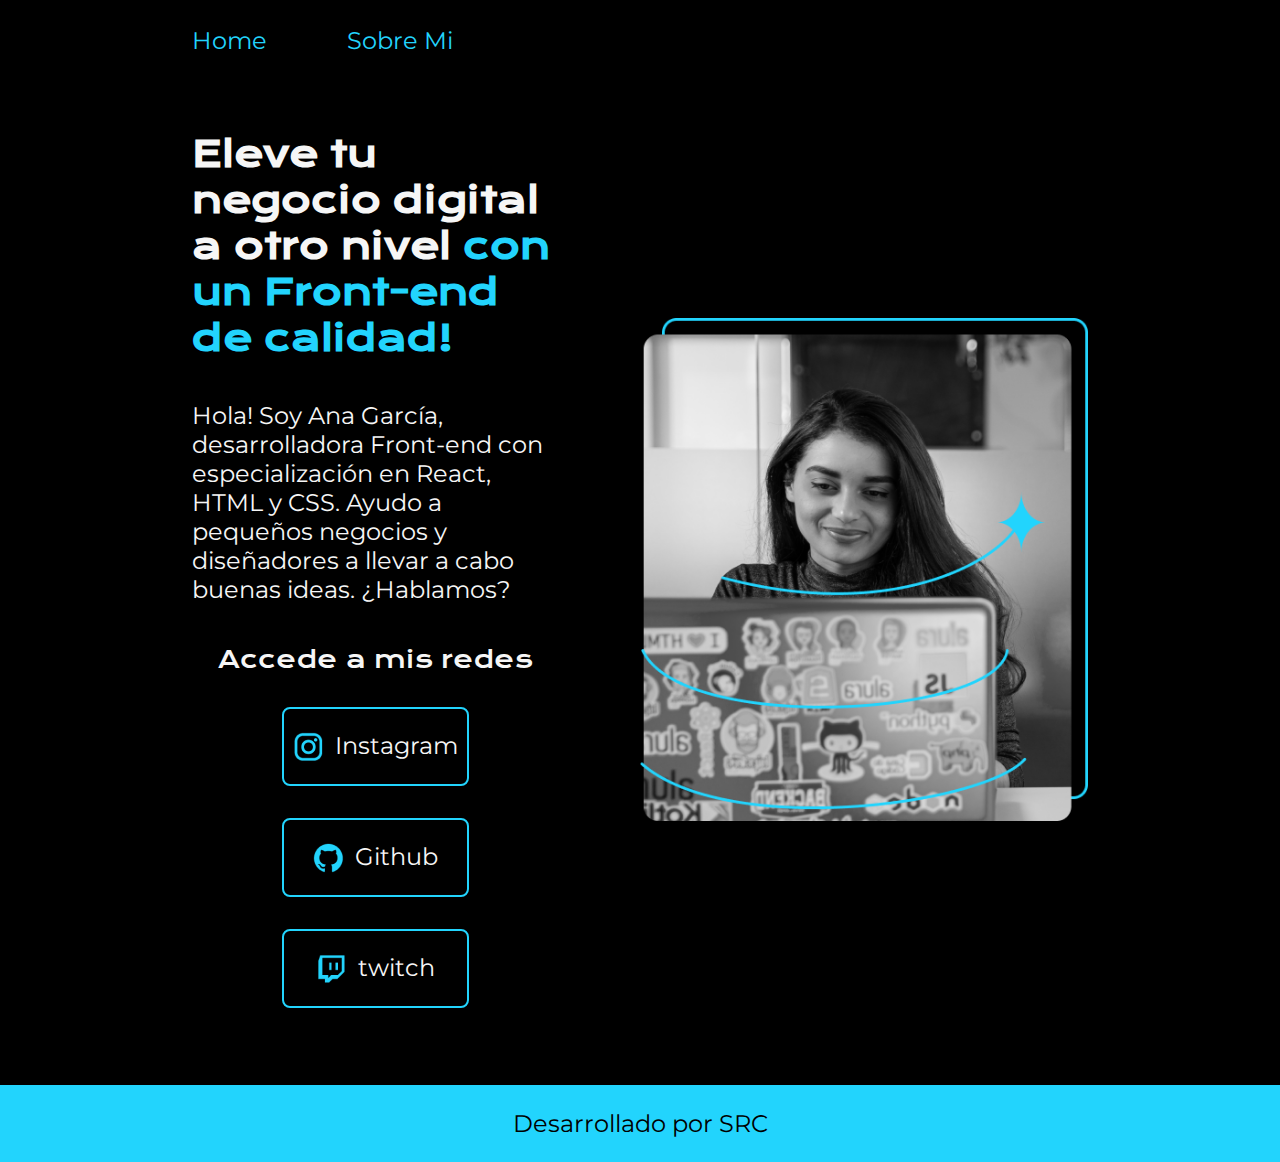
<file: index.html>
<!DOCTYPE html>
<html lang="es">
<head>
    <meta charset="UTF-8">
    <meta name="viewport" content="width=device-width, initial-scale=1.0">
    <title>Portafolio</title>
    <link rel="stylesheet" href="./styles/style.css">
</head>
<body>
    <header class="header">
        <nav class="nav">
            <a class="link__menu" href="index.html">Home</a>
            <a class="link__menu" href="about.html">Sobre Mi</a>
        </nav>
    </header>
    <main class="presentacion">
        <section class="contenido">
            <h1 class="h1">
              Eleve tu negocio digital a otro nivel 
              <strong class="Destacar-Titulo"> con un Front-end de calidad!</strong>
            </h1>
            <p class="p">
                Hola! Soy Ana García, desarrolladora Front-end con especialización en React, HTML y CSS. 
                Ayudo a pequeños negocios y diseñadores a llevar a cabo buenas ideas. ¿Hablamos?

            </p>     
            <div class="enlaces">  
                <h2 class="h2__p1"> Accede a mis redes</h2>
                <a class="boton" href="https://www.instagram.com/">
                    <img src="./assets/instagram.png">
                    Instagram</a>
                <a class="boton" href="https://github.com/">
                    <img src="./assets/github.png">
                    Github</a>
                <a class="boton" href="https://www.twitch.tv/">
                    <img src="./assets/twitch.png">
                    twitch</a>
            </div>
        </section>
        <img class="imagen" src="Imagem.png" alt="Imagen de Ana Garcia">
    </main>
    <footer class="footer">Desarrollado por SRC</footer>
</body>
</html>
</file>
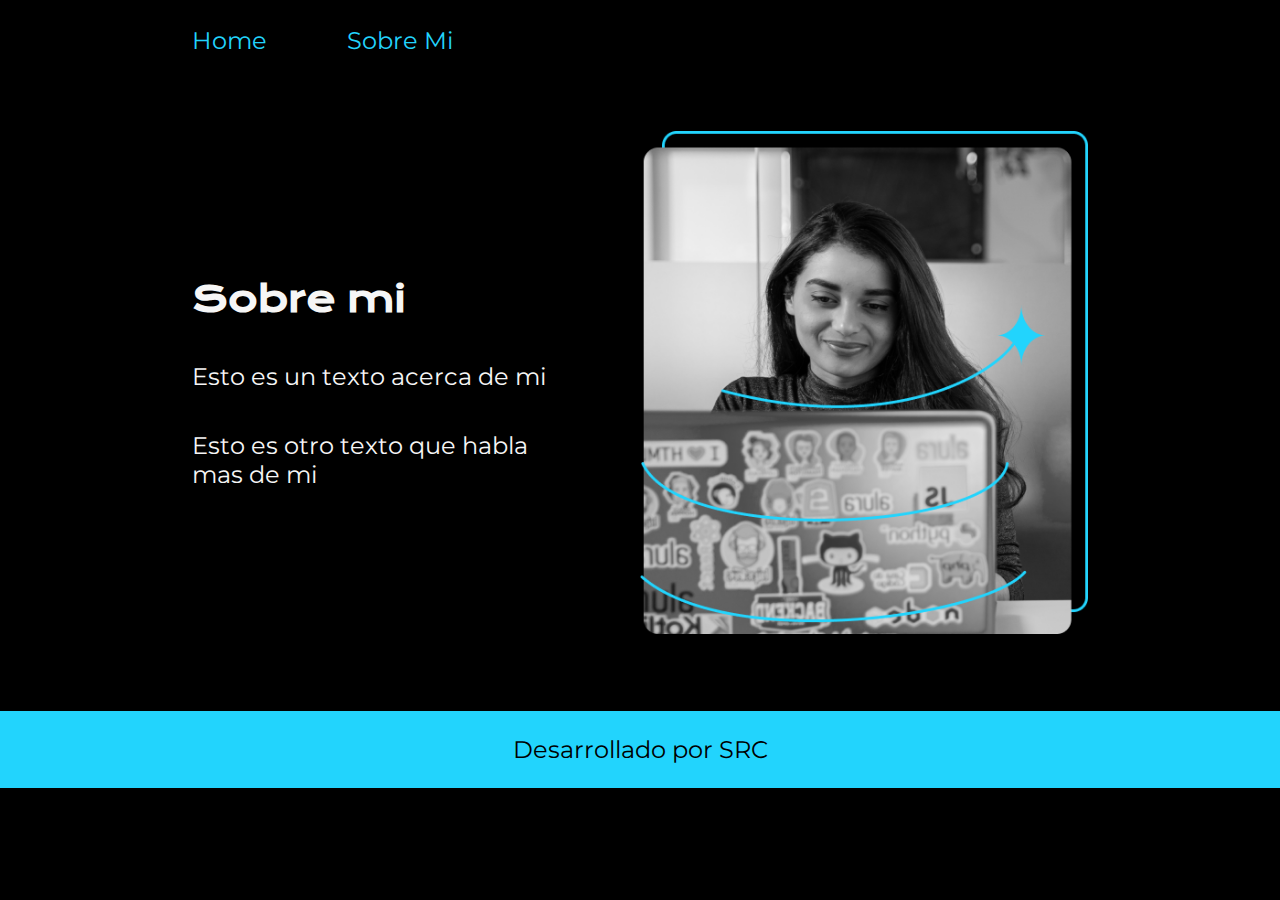
<file: about.html>
<!DOCTYPE html>
<html lang="es-ch">
<head>
    <meta charset="UTF-8">
    <meta name="viewport" content="width=device-width, initial-scale=1.0">
    <title>About</title>
    <link rel="stylesheet" href="./styles/style.css">
</head>
<body>
    <header class="header">
        <nav class="nav">
            <a class="link__menu" href="index.html">Home</a>
            <a class="link__menu" href="about.html">Sobre Mi</a>
        </nav>
    </header>
    <main class="presentacion">
        <section class="contenido">
            <h1 class="h1">Sobre mi</h1>
            <p class="p"> Esto es un texto acerca de mi</p>
            <p class="p"> Esto es otro texto que habla mas de mi</p>
        </section>
        
        
        <img class="imagen" src="Imagem.png" alt="Imagen de Ana Garcia">
    </main>
    <footer 
        class="footer">Desarrollado por SRC
    </footer>
</body>
</html>
</file>
<file: styles/style.css>
@import url('https://fonts.googleapis.com/css2?family=Krona+One&display=swap');
@import url('https://fonts.googleapis.com/css2?family=Montserrat:ital,wght@0,100..900;1,100..900&display=swap');

:root{
    --color-primario:#000000;
    --color-secundario:#f6f6f6;
    --color-terciario: #22d4fd;
    --color-hover:#272727;

    --fuente-titulo: "Krona One", sans-serif;
    --fuente-parrafo: "Montserrat", sans-serif;
}
*{
    padding: 0;
    margin: 0;
}
body{
    background-color: var(--color-primario);
    color: var(--color-secundario);
    box-sizing: border-box;
    
}

.header{
    padding: 2% 0% 0% 15%;

}

.nav{
    display: flex;
    gap: 80px;
   

}

.link__menu{
    font-size: 1.5rem;
    font-family: var(--fuente-parrafo);
    font-weight: 600px;
    color: var(--color-terciario);
    text-decoration: none;
}



.Destacar-Titulo{
    color: var(--color-terciario);
}

.presentacion{
    display: flex;
    align-items: center;
    padding: 6% 15%;
    justify-content:space-between;
    gap: 82px;
}
.contenido{
    width: 50%;
    display: flex;
    flex-direction: column;
    gap: 40px;
}
.h1{
    font-size: 2.25rem;
    font-family: var(--fuente-titulo);
}
.p{
    font-size: 1.5rem;
    font-family: var(--fuente-parrafo);
}
.boton{
    width: 50%;
    text-align: center;
    padding: 21.5px 0;
    /*muestra redondeado el boton*/
    border-radius: 8px;
    font-family: var(--fuente-parrafo);
    font-size: 1.5rem;
    font-weight: 600px;
    /*no muestra el subrayado en los link*/
    text-decoration: none;
    color: var(--color-secundario);
    border: 2px solid var(--color-terciario);
    /*alinea el icono con el texto*/
    display: flex;
    /*centra el texto*/
    justify-content: center;
    /*separa el icono del texto*/
    gap: 10px;
}
.boton:hover{
    background-color: var(--color-hover);
}

.imagen{
    width: 50%;
}

.enlaces{
    display:flex;
    justify-content:space-between;
    /*pone los botones como columna*/
    flex-direction: column;
    /*alinea los botones al centro*/
    align-items: center;
    /*espacio entre botones*/
    gap: 32px;

}
.h2__p1{
    font-size: 1.5rem;
    font-family: var(--fuente-titulo);
    font-weight: 400;

}
.footer{
    background-color: var(--color-terciario);
    padding: 24px;
    color: #000000;
    text-align: center;
    font-family: var(--fuente-parrafo);
    font-size: 1.5rem;
    font-weight: 400px;
}

@media (max-width: 1200px) {
    .header{
        padding: 10%;
    }

    .nav{
        justify-content: center;
        
    }


    .presentacion{
        flex-direction: column-reverse;
    }

    .contenido{
        width: auto
    }
    
}
</file>
